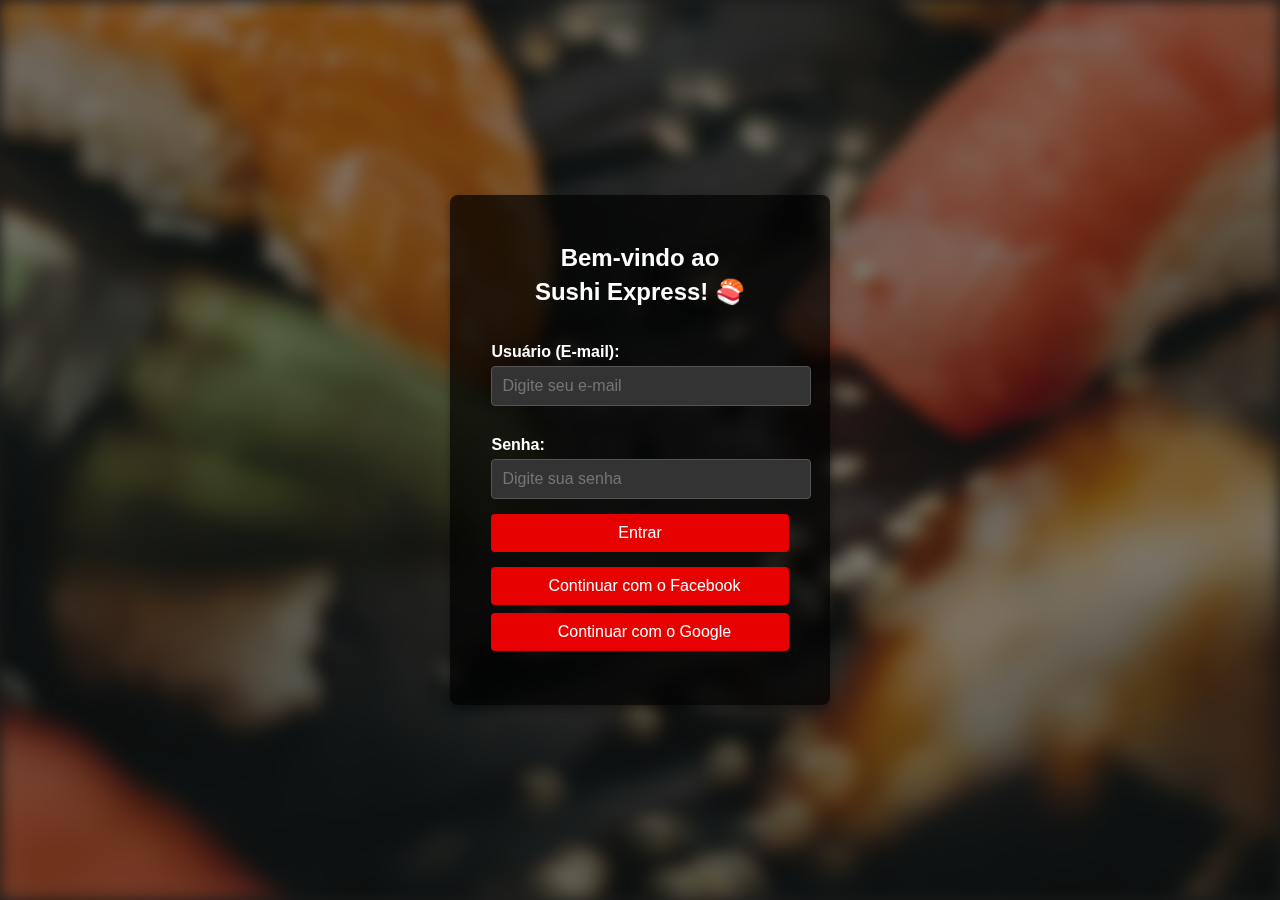
<file: login.html>
<!DOCTYPE html>
<html lang="pt-br">
<head>
    <meta charset="UTF-8">
    <meta name="viewport" content="width=device-width, initial-scale=1.0">
    <title>Login - SUSHI</title>
    <link rel="stylesheet" href="https://cdnjs.cloudflare.com/ajax/libs/font-awesome/6.0.0-beta3/css/all.min.css" integrity="sha512-Fo3rlrZj/k7ujTnHg4CGR2D7kSs0v4LLanw2qksYuRlEzO+tcaEPQogQ0KaoGN26/zrn20ImR1DfuLWnOo7aBA==" crossorigin="anonymous" referrerpolicy="no-referrer" />
    <link rel="stylesheet" href="assets/style.css">
</head>
<body>
    <div class="background-image"></div>
    <section id="login-container">
        <h1>Bem-vindo ao<br>Sushi Express! 🍣</h1>
        <form id="login-form">
            <label for="username">Usuário (E-mail):</label>
            <input type="email" id="username" name="username" required placeholder="Digite seu e-mail">
           
            <label for="password">Senha:</label>
            <input type="password" id="password" name="password" required placeholder="Digite sua senha">
           
            <button type="submit">Entrar</button>

            <!-- Botões de login social -->
            <div class="social-login">
                <button class="facebook-login">
                    <i class="fa fa-brands fa-facebook-f"></i>
                    <span>&nbsp;&nbsp;Continuar com o Facebook</span> 
                </button>
                <button class="google-login">
                    <i class="fa fa-brands fa-google"></i>
                    <span>&nbsp;&nbsp;Continuar com o Google</span> 
                </button>
            </div>
        </form>
        <p id="login-message" aria-live="polite"></p>
    </section>
   
    <script src="assets/script.js"></script>
</body>
</html>
</file>
<file: assets/style.css>
/* assets/style.css */

body {
    font-family: Arial, sans-serif;
    background-color: #1a1a1a;
    display: flex;
    align-items: center;
    justify-content: center;
    height: 100vh;
    margin: 0;
    overflow: hidden;
}

/* Imagem de fundo */
.background-image {
    position: fixed;
    top: 0;
    left: 0;
    width: 100%;
    height: 100%;
    background-image: url('images/pexels-cottonbro-3298598.jpg'); /* Nome da imagem de sushi */
    background-size: cover;
    background-position: center;
    filter: blur(8px);
    z-index: -1;
    opacity: 0.5;
}

#login-container {
    width: 320px;
    padding: 30px;
    background-color: rgba(0, 0, 0, 0.7);
    border-radius: 8px;
    box-shadow: 0px 4px 8px rgba(0, 0, 0, 0.3);
    color: #fff;
    display: flex;
    flex-direction: column;
    align-items: center; /* Centraliza o conteúdo */
    text-align: center; /* Alinha o texto no centro */
}

h1 {
    font-size: 24px;
    color: #ffffff;
    margin-bottom: 20px;
    line-height: 1.4;
    display: flex;
    flex-direction: column;
    align-items: center;
    text-align: center; /* Centraliza o texto */
}

#login-form label {
    display: block;
    text-align: left;
    font-weight: bold;
    margin-top: 15px;
    color: #ffffff;
    width: 100%; /* Garante que os labels estejam alinhados à esquerda */
}

#login-form input {
    width: 100%;
    padding: 10px;
    margin-top: 5px;
    margin-bottom: 15px;
    border-radius: 4px;
    border: 1px solid #555;
    font-size: 16px;
    background-color: #333;
    color: #fff;
}

#login-form button {
    width: 100%;
    padding: 10px;
    background-color: #e60000;
    color: #fff;
    border: none;
    border-radius: 4px;
    font-size: 16px;
    cursor: pointer;
    transition: background-color 0.3s;
}

#login-form button:hover {
    background-color: #c40000;
}

#login-message {
    font-size: 14px;
    margin-top: 10px;
}

/* Estilos para os botões de login social */
.social-login {
    margin-top: 15px;
}

.facebook-login,
.google-login {
    width: 100%;
    padding: 10px;
    font-size: 16px;
    border-radius: 4px;
    border: none;
    cursor: pointer;
    margin-top: 8px;
    display: flex;
    align-items: center;
    justify-content: center;
}

.facebook-login {
    background-color: #3b5998;
    color: #fff;
}

.google-login {
    background-color: #fff;
    color: #555;
    border: 1px solid #ddd;
}

.facebook-login:hover {
    background-color: #334d84;
}

.google-login:hover {
    background-color: #f5f5f5;
}
</file>
